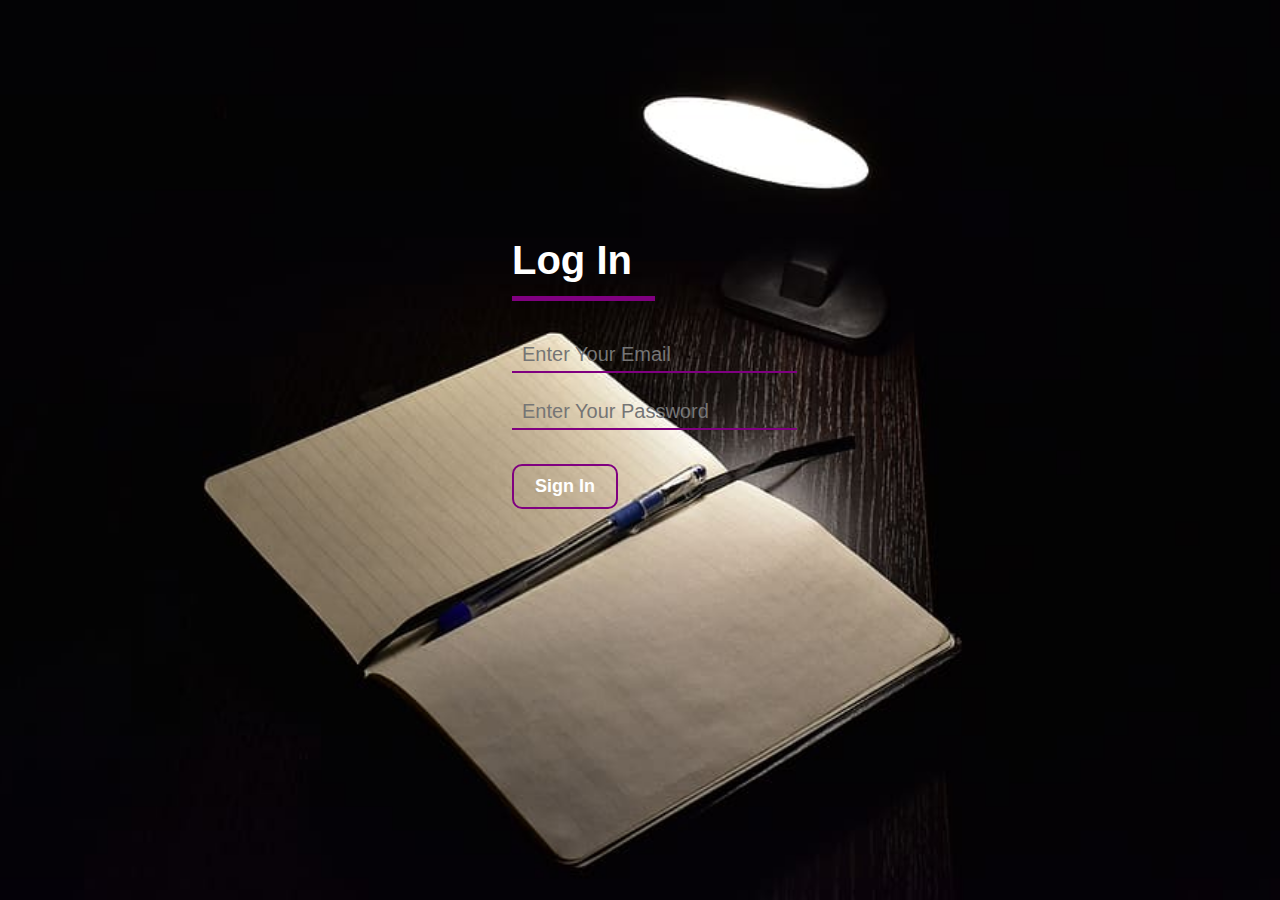
<file: login.html>
<!DOCTYPE html>
<html>
    <head>
        <link rel="stylesheet" href="login.css">
        <script>
            
        </script>
        <title>

        </title>
        <div class="container">
            <h1>Log In</h1>
            <div class="box">
                <i class="fa fa-envelope"></i>
                <input type="email" name="email" id="email" placeholder="Enter Your Email">
            </div>
            <div class="box">
                <i class="fa fa-key"></i>
                <input type="password" name="password" id="password" placeholder="Enter Your Password">
            </div>
            <button class="btn">Sign In</button>
            <script type="text/javascript">
                document.getElementById("Sign In").onclick = function () {
                    location.href = "index.html";
                };
            </script>
        </div>
    </head>
    <body>

    </body>
</html>
</file>
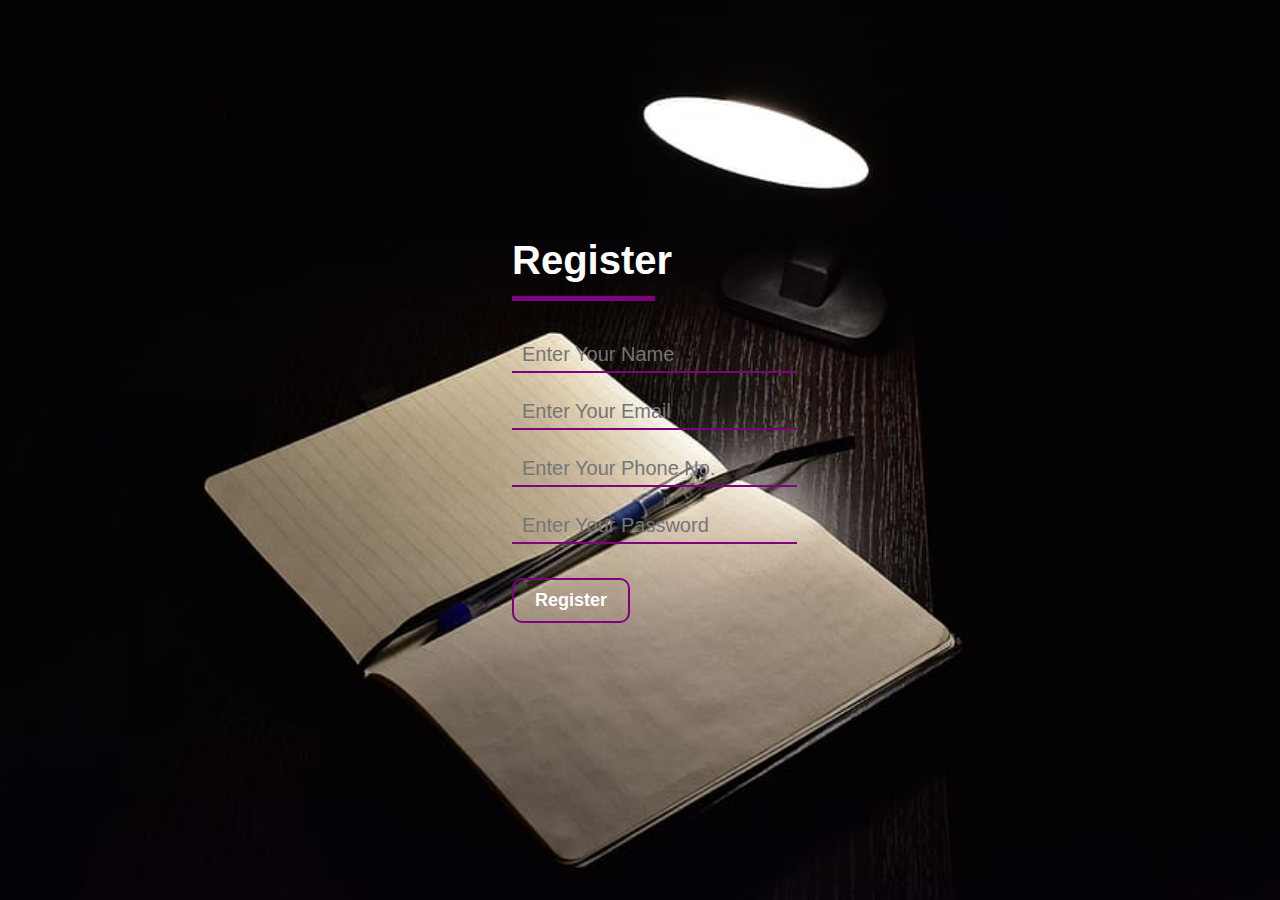
<file: register.html>
<!DOCTYPE html>
<html>
    <head>
        <link rel="stylesheet" href="register.css">
        <script>
            
        </script>
        <title>

        </title>
        <div class="container">
            <h1>Register</h1>
            <div class="box">
                <i class="fa fa-envelope"></i>
                <input type="Name" name="Name" id="Name" placeholder="Enter Your Name">
            </div>
            <div class="box">
                <i class="fa fa-envelope"></i>
                <input type="email" name="email" id="email" placeholder="Enter Your Email">
            </div>
            <div class="box">
                <i class="fa fa-key"></i>
                <input type="Phone" name="Phone" id="Phone" placeholder="Enter Your Phone No.">
            </div>
            <div class="box">
                <i class="fa fa-key"></i>
                <input type="password" name="password" id="password" placeholder="Enter Your Password">
            </div>
            <button class="btn">Register</button>
            <script type="text/javascript">
                document.getElementById("Register").onclick = function () {
                    location.href = "login.html";
                };
            </script>
        </div>
    </head>
    <body>

    </body>
</html>
</file>
<file: login.css>
*{
    margin: 0;
    padding: 0;
    }
    body{
        background: url(study.jpg) no-repeat center center fixed;
        background-size: cover; 
    }
    .container{ 
        color: white;
        position: absolute;
        top: 25%;
        left: 40%; 
    }
    .container h1{
        font-family: 'Heebo', sans-serif;
        width: 50%;
        display: inline-block;
        font-size: 40px;
        border-bottom: 5px solid purple;
        margin-bottom: 15px;
        padding: 13px 0;
    }
    .box{
        width: 100%; 
        margin: 22px 0px;
        border-bottom: 2px solid purple;
    }
    .box input{  
        background: none;
        width: 75%;
        padding: 5px 10px;
        font-size: 20px;
        border: none;
        outline:none;
        color: white;
    }
    .btn{
        color: white;
        cursor: pointer;
        outline: none; 
        margin: 12px 0;
        padding: 10px 21px;
        border: 2px solid purple;
        border-radius: 10px;
        font-size: 18px;
        background: none;
        font-weight: bold;
        
    }
    .box i{ 
        width: 25px; 
        text-align: center;
    }
    .btn:hover{
        opacity: 0.5;
        color: purple; 
        background: white; 
        
    }
</file>
<file: register.css>
*{
    margin: 0;
    padding: 0;
    }
    body{
        background: url(study.jpg) no-repeat center center fixed;
        background-size: cover; 
    }
    .container{ 
        color: white;
        position: absolute;
        top: 25%;
        left: 40%; 
    }
    .container h1{
        font-family: 'Heebo', sans-serif;
        width: 50%;
        display: inline-block;
        font-size: 40px;
        border-bottom: 5px solid purple;
        margin-bottom: 15px;
        padding: 13px 0;
        
    }
    .box{
        width: 100%; 
        margin: 22px 0px;
        border-bottom: 2px solid purple;
    }
    .box input{  
        background: none;
        width: 75%;
        padding: 5px 10px;
        font-size: 20px;
        border: none;
        outline:none;
        color: white;
    }
    .btn{
        color: white;
        cursor: pointer;
        outline: none; 
        margin: 12px 0;
        padding: 10px 21px;
        border: 2px solid purple;
        border-radius: 10px;
        font-size: 18px;
        background: none;
        font-weight: bold;
        
    }
    .box i{ 
        width: 25px; 
        text-align: center;
    }
    .btn:hover{
        opacity: 0.5;
        color: purple; 
        background: white; 
        
    }
</file>
